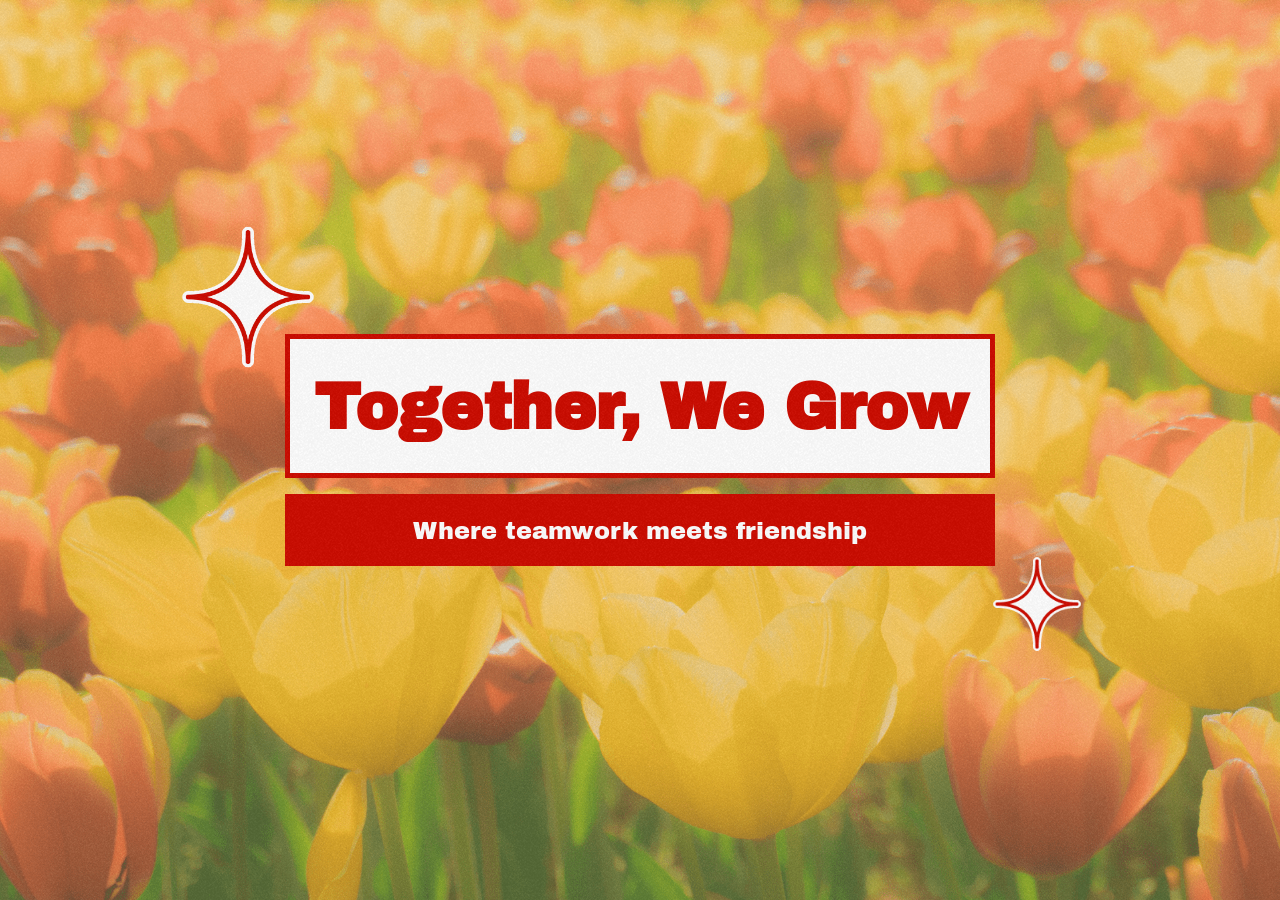
<file: 14042025/index.html>
<!DOCTYPE html>
<html lang="en">

<head>
  <meta charset="UTF-8">
  <meta name="viewport" content="width=device-width, initial-scale=1.0">
  <title>Welcome to our Portfolio</title>
  <link rel="apple-touch-icon" sizes="180x180" href="./apple-touch-icon.png">
  <link rel="icon" type="image/png" sizes="32x32" href="./favicon-32x32.png">
  <link rel="icon" type="image/png" sizes="16x16" href="./favicon-16x16.png">
  <link rel="manifest" href="./site.webmanifest">
  <link rel="preconnect" href="https://fonts.googleapis.com">
  <link rel="preconnect" href="https://fonts.gstatic.com" crossorigin>
  <link
    href="https://fonts.googleapis.com/css2?family=Poppins:ital,wght@0,100;0,200;0,300;0,400;0,500;0,600;0,700;0,800;0,900;1,100;1,200;1,300;1,400;1,500;1,600;1,700;1,800;1,900&display=swap"
    rel="stylesheet">
  <link rel="stylesheet" href="./assets/css/style.css">
  <link rel="stylesheet" href="./assets/css/splash.css">
  <style>
    .fade-down {
      opacity: 0;
      transform: translateY(50px);
      transition: opacity 1s ease, transform 1s ease;
    }

    .show {
      opacity: 1 !important;
    }
  </style>
</head>

<body>
  <span class="sr-only" href="https://github.com/lazuee">Lazuee</span>
  <div class="bg"></div>
  <div class="splash">
    <div>
      <div class="content">
        <h1>Together, We Grow</h1>
        <p>Where teamwork meets friendship</p>
      </div>
    </div>
  </div>
  <script>
    const gotoHome = () => window.location.replace('home.html');
    if (sessionStorage.getItem('visit')) gotoHome();
    else {
      document.addEventListener('DOMContentLoaded', () => {
        const splash = document.querySelector('.splash');
        splash.classList.add('show');
        setTimeout(() => {
          splash.classList.remove('show');
          splash.classList.add('fade-down');
          setTimeout(gotoHome, 500);
        }, 5_000);
      });
    }
  </script>
</body>

</html>
</file>
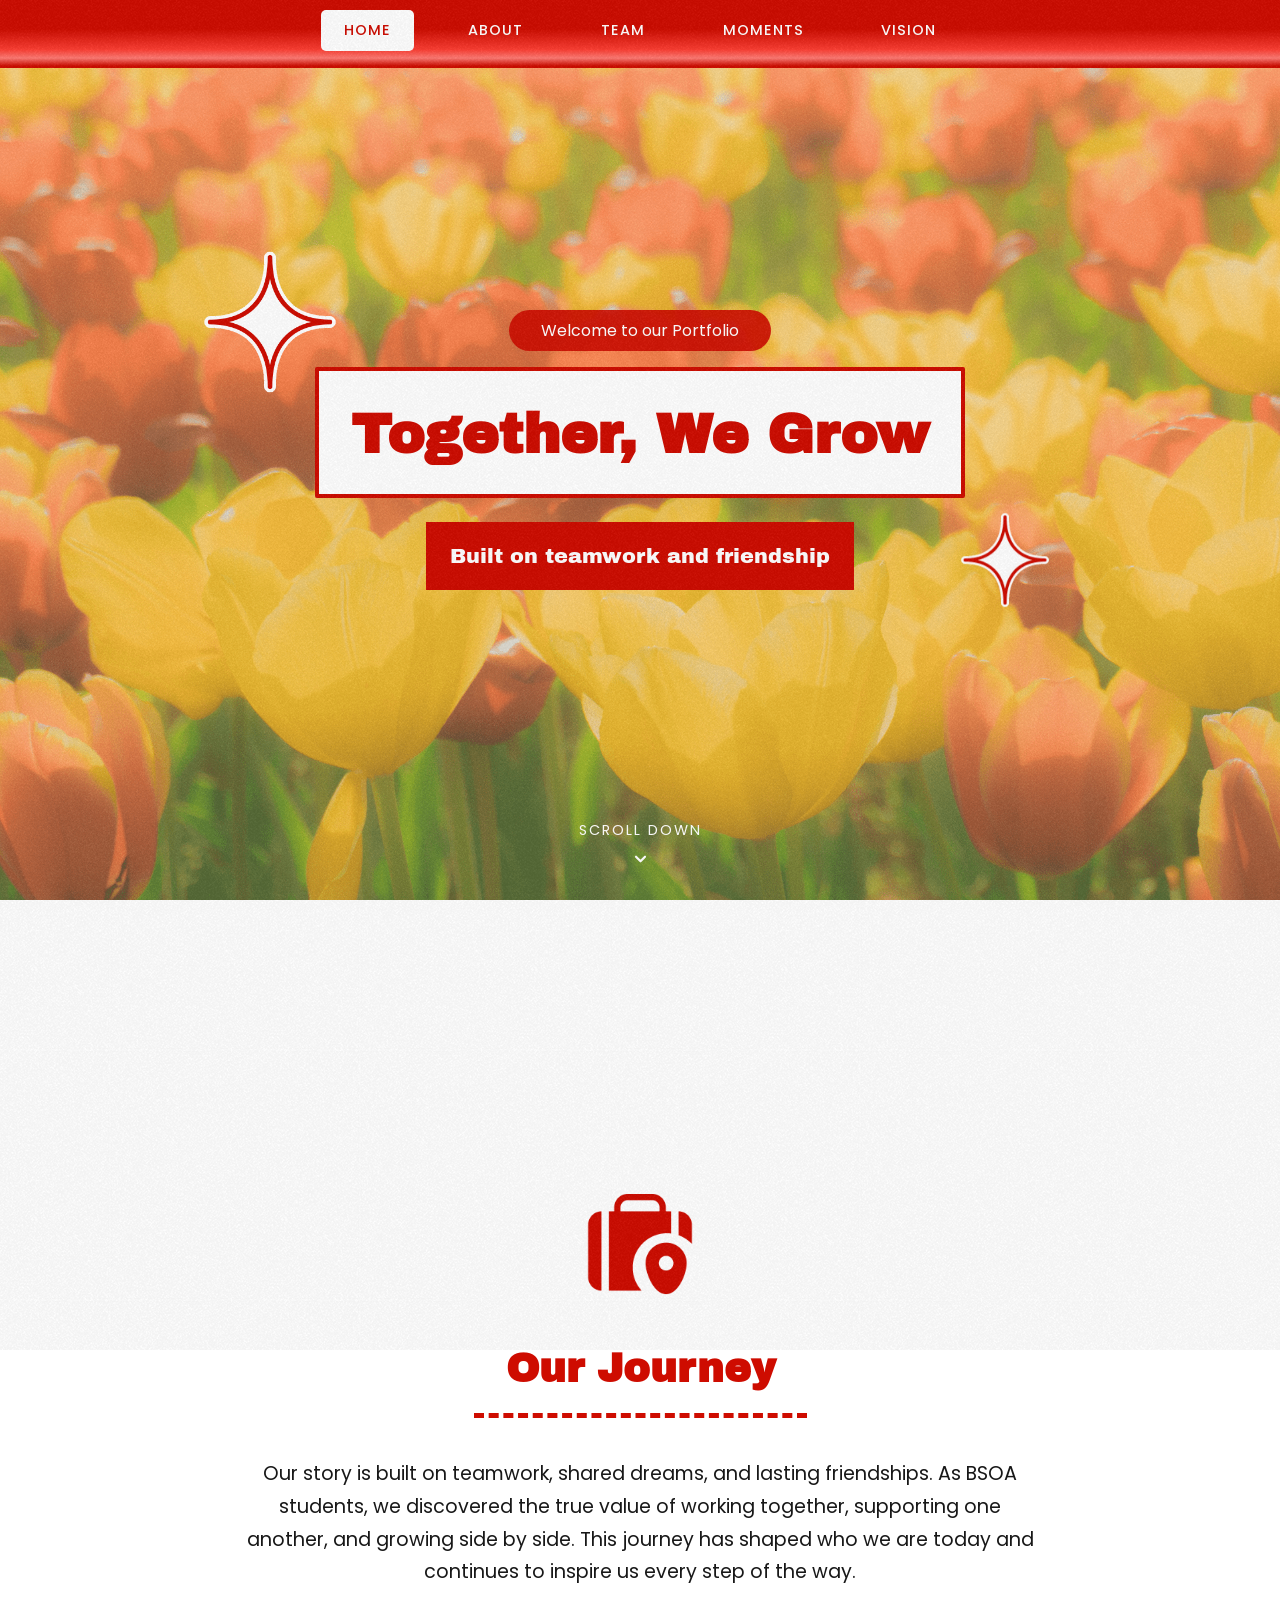
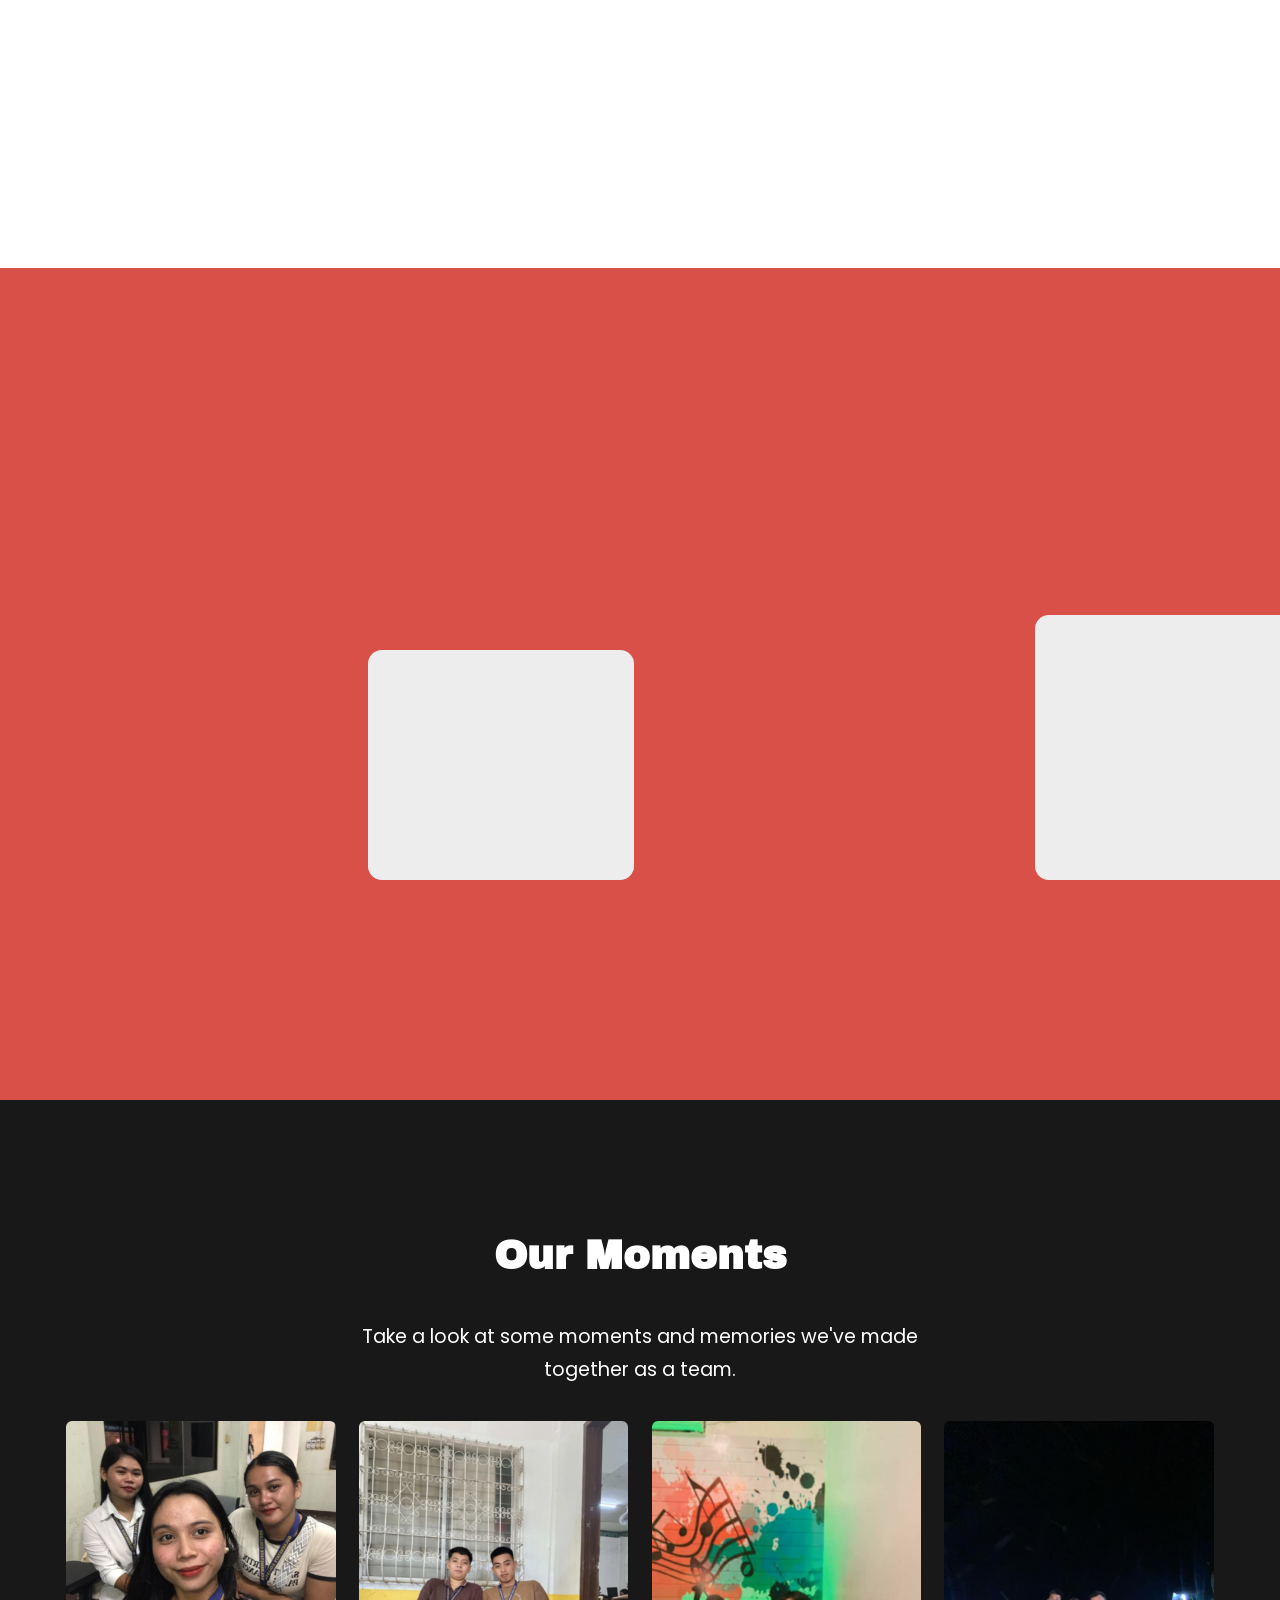
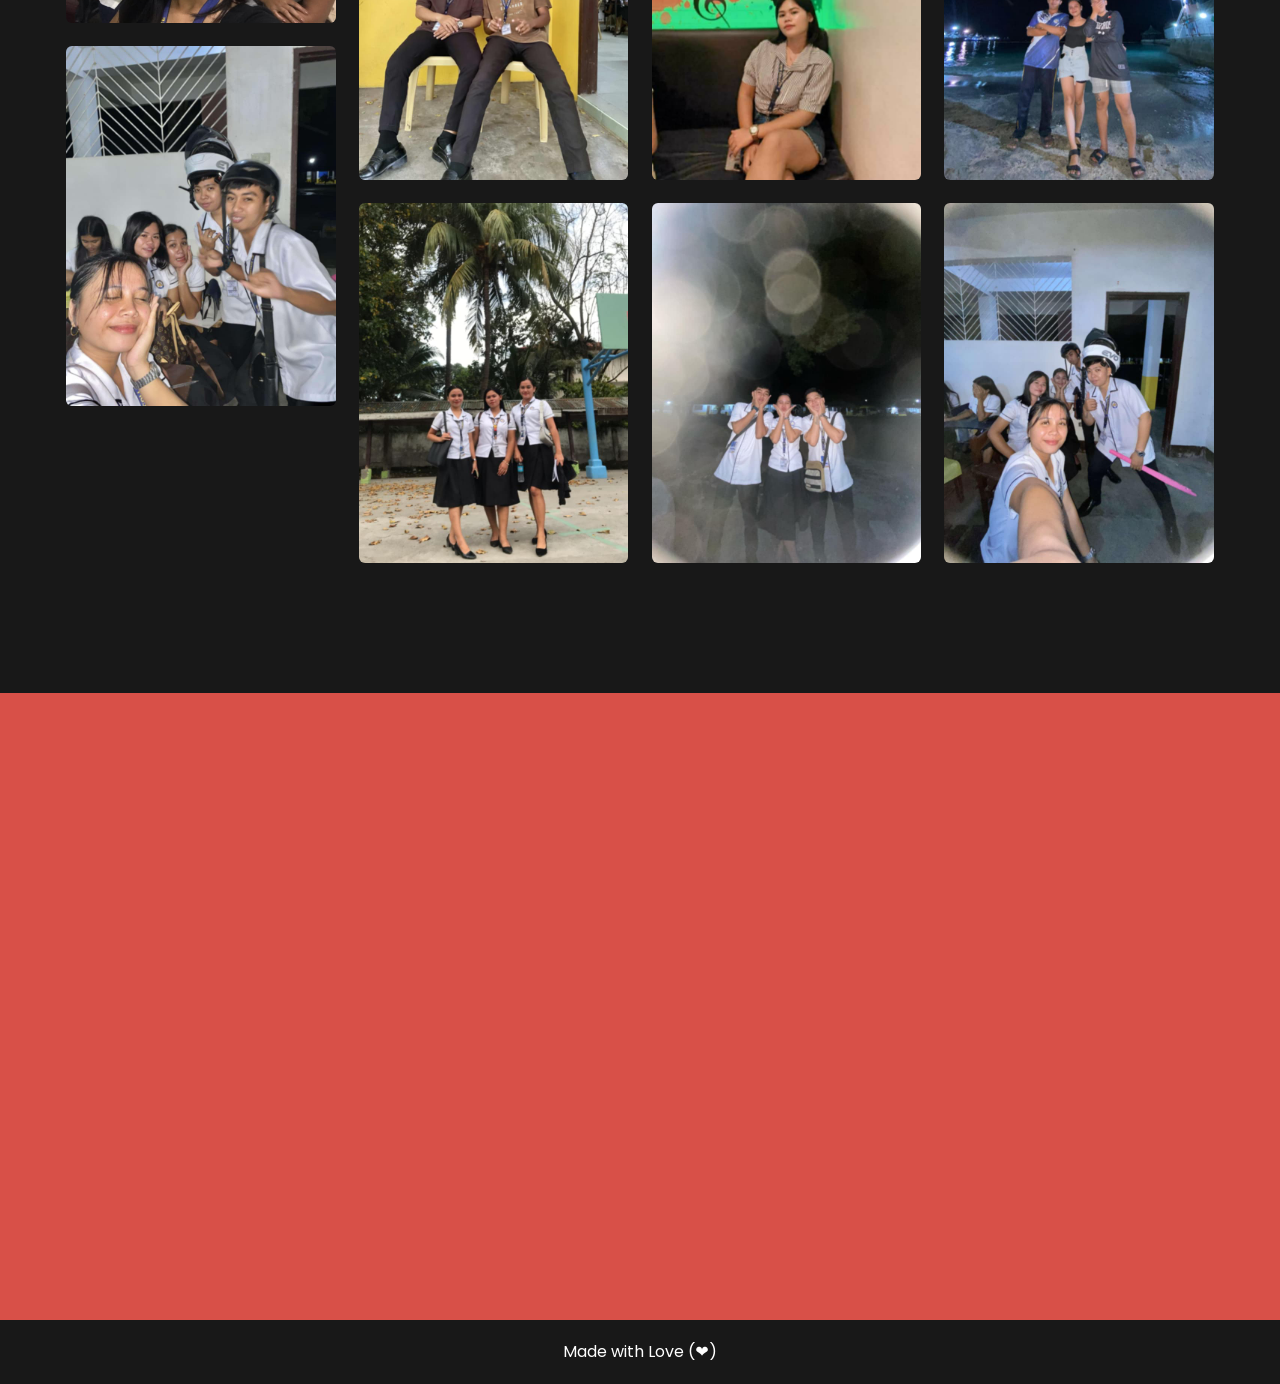
<file: 14042025/home.html>
<!DOCTYPE html>
<html lang="en">

<head>
  <meta charset="UTF-8">
  <meta name="viewport" content="width=device-width, initial-scale=1.0">
  <title>Our Portfolio</title>
  <link rel="apple-touch-icon" sizes="180x180" href="./apple-touch-icon.png">
  <link rel="icon" type="image/png" sizes="32x32" href="./favicon-32x32.png">
  <link rel="icon" type="image/png" sizes="16x16" href="./favicon-16x16.png">
  <link rel="manifest" href="./site.webmanifest">
  <link rel="preconnect" href="https://fonts.googleapis.com">
  <link rel="preconnect" href="https://fonts.gstatic.com" crossorigin>
  <link
    href="https://fonts.googleapis.com/css2?family=Poppins:ital,wght@0,100;0,200;0,300;0,400;0,500;0,600;0,700;0,800;0,900;1,100;1,200;1,300;1,400;1,500;1,600;1,700;1,800;1,900&display=swap"
    rel="stylesheet">
  <link rel="stylesheet" href="./assets/css/style.css">
  <link rel="stylesheet" href="./assets/css/home.css">
  <style>
    .fade-in {
      opacity: 0;
      animation: fadeIn 0.5s ease-in forwards;
    }

    .show {
      opacity: 1 !important;
    }
  </style>
</head>

<body>
  <div class="bg"></div>
  <div class="home">
    <div id="main">
      <main>
        <section class="banner">
          <header>
            <nav>
              <ul>
                <li class="active"><a href="#home"><span>Home</span></a></li>
                <li><a href="#about"><span>About</span></a></li>
                <li><a href="#members"><span>Team</span></a></li>
                <li><a href="#gallery"><span>Moments</span></a></li>
                <li><a href="#vision"><span>Vision</span></a></li>
              </ul>
            </nav>
          </header>
          <div class="overlay">
            <div>
              <span>Welcome to our Portfolio</span>
              <div>
                <h1>Together, We Grow</h1>
                <p>Built on teamwork and friendship</p>
              </div>
            </div>

            <p class="scroll-indicator">
              <span>Scroll Down</span>
              <img src="./assets/img/chevron-down.svg" height="18" />
            </p>
          </div>
        </section>
        <section id="about">
          <div>
            <img src="./assets/img/journey.png" height="130" />
            <h2>Our Journey</h2>
            <p>Our story is built on teamwork, shared dreams, and lasting friendships. As BSOA students, we
              discovered the true value of working together, supporting one another, and growing side by side. This
              journey has shaped who we are today and continues to inspire us every step of the way.</p>
          </div>
        </section>
        <section id="members">
          <div>
            <div>
              <h2>Meet Our Team</h2>
              <p>We are a group of passionate and determined students, each bringing our own strengths, dreams, and
                personalities.</p>
            </div>
            <div id="team-container" style="display: block;width: 100%;">
              <div class="list">
                <div id="team-list"></div>
              </div>
              <nav>
                <ul id="team-link"></ul>
              </nav>
            </div>
          </div>
        </section>

        <section id="gallery">
          <div>
            <h2>Our Moments</h2>
            <p>Take a look at some moments and memories we've made together as a team.</p>
            <div>
              <div id="gallery-list"></div>
            </div>
          </div>
        </section>
        <section id="vision">
          <div>
            <h2>Our Vision</h2>
            <p>We aim to become the best versions of ourselves — strong, passionate, and driven individuals. We want to
              grow, learn, and achieve our dreams while inspiring others to do the same.

              As a group, we believe in hard work, positivity, and supporting each other. We see a future where we reach
              our goals and make a difference in our own ways.
            </p>
          </div>
        </section>
        <footer>
          <span>Made with Love (❤️)</span>
        </footer>
      </main>
    </div>
  </div>
  <a class="sr-only" href="https://github.com/lazuee">Lazuee</a>
  <script>
    document.addEventListener('DOMContentLoaded', () => {
      const show = (className) => {
        document.getElementById('main').classList.add(className);
      }
      if (sessionStorage.getItem('visit')) show("show");
      else setTimeout(() => show("fade-in"), 1000);

      // uncomment this to prevent splash on index
      // sessionStorage.setItem('visit', 'true');
    });
  </script>
  <script>
    const data = [
      {
        name: "Dayline Tribunalo Salmile",
        age: 24,
        sex: "Female",
        address: "Glan, Sarangani Province",
        email: "salmiledayline9@gmail.com",
        motto: "Never expect, never assume",
        passion: "I want to travel all over the world",
        hobbies: "Cooking & eating, singing, dancing",
        photo: "salmile.jpg"
      },
      {
        name: "Gwen H. Lucero",
        age: 20,
        sex: "Female",
        address: "Changco Phase 1-B, Barangay Bawing, General Santos City",
        email: "gwenlucero159@gmail.com",
        motto: "Every failure is a step to success",
        passion: "Helping others, becoming a successful person and businesswoman",
        hobbies: "Sleeping, adventures, watching videos on social media, gossiping with friends, singing",
        photo: "lucero.jpg"
      },
      {
        name: "Rea A. Jusay",
        age: 24,
        sex: "Female",
        address: "Malungon, Sarangani Province",
        email: "reajusay26@gmail.com",
        motto: "Start your day with positive thinking",
        passion: "An open mindset",
        hobbies: "Traveling, cooking, etc.",
        photo: "jusay.jpg"
      },
      {
        name: "Renz Conrad Pabunita",
        age: 21,
        sex: "Male",
        address: "Purok Perales, Barangay Sinawal, General Santos City",
        email: "renzconradpabunita@gmail.com",
        motto: "Sometimes you win, sometimes you learn",
        passion: "Achieving my goals, traveling to favorite places, hanging out with friends",
        hobbies: "Cooking, hiking, basketball, billiards",
        photo: "renz.jpg"
      },
      {
        name: "Rheyann Remonde",
        age: 22,
        sex: "Male",
        address: "Purok Perales, Barangay Sinawal, General Santos City",
        email: "rheyannremonde@gmail.com",
        motto: "It is never too late to be what you might have been",
        passion: "Building strong romantic, family, and friendship bonds",
        hobbies: "Motorsports and billiards",
        photo: "rheyan.jpg"
      }
    ];

    const memberList = document.getElementById('team-list');
    const memberLink = document.getElementById('team-link');
    for (let i = 0; i < data.length; i++) {
      const member = data[i];
      const profile = document.createElement('a');
      profile.id = `team${i}`;
      profile.innerHTML = `
          <div>
          <div>
          <div class="profile" style="background-image: url('${member.photo ? "./assets/img/users/" + member.photo : "./assets/img/no-image.svg"}');"></div>
          </div>
          <div><h2>${member.name}</h2>
      <div>
      <p><strong>Age</strong> <span>${member.age}</span></p>
      <p><strong>Email</strong> <span>${member.email}</span></p>
      <p><strong>Address</strong> <span>${member.address}</span></p>
      <p><strong>Motto</strong> <span>${member.motto}</span></p>
      <p><strong>Passion</strong> <span>${member.passion}</span></p>
      </div>
          </div>
          </div>
        `;
      memberList.appendChild(profile);

      const li = document.createElement('li');
      if (i === 0) li.classList.add('active');
      li.innerHTML = `<a href="#team${i}"><span>${member.name.split(' ')[0]}</span></a>`;
      memberLink.appendChild(li);
    }
    const links = document.querySelectorAll('#team-link li');
    links.forEach((li, index) => {
      li.querySelector('a').addEventListener('click', () => {
        links.forEach(link => link.classList.remove('active'));
        li.classList.add('active');

        const target = document.getElementById(`team${index + 1}`);
        if (target) {
          memberList.scrollTo({
            left: 0,
            behavior: 'smooth'
          });
        }
      });
    });

  </script>
  <script>
    const imgs = ["3f540adf-1450-4242-9104-f1732d1d50e2.jpg", "87a9c3d5-a762-4a09-88ab-2309e6a5cc91.jpg", "509a88a0-1322-4b06-9e4d-3f98b0cb5813.jpg",
      "6178d909-fb7d-43ef-ac4c-9a58fb2c1fe3.jpg", "803580a5-2435-4b4c-b5db-8de9988c0da0.jpg", "e332d49e-2eba-456f-ae0f-18f1e1b15c28.jpg",
      "e02816a9-a50c-4745-83f9-caf7373fe87c.jpg", "eb4c69e8-b062-4747-9df4-f886f759e977.jpg"
    ].map((href) => `./assets/img/gallery/${href}`);
    const gallery = document.getElementById('gallery-list');
    imgs.forEach(href => {
      if (href.endsWith('.png') || href.endsWith('.jpg')) {
        const img = document.createElement('img');
        img.src = href;
        img.alt = 'Gallery Image';
        gallery.appendChild(img);
      }
    });
  </script>
</body>

</html>
</file>
<file: 14042025/assets/css/style.css>
@font-face {
  font-family: 'Archivo Black';
  font-style: normal;
  font-display: swap;
  font-weight: 400;
  src: local('Archivo Black'),
    url('../fonts/ArchivoBlack-Regular.woff2') format('woff2'),
    url('../fonts/ArchivoBlack-Regular.woff') format('woff');
}

@font-face {
  font-family: 'Archivo Black';
  font-style: italic;
  font-display: swap;
  font-weight: 400;
  src: local('Archivo Black'),
    url('../fonts/ArchivoBlack-Italic.woff2') format('woff2'),
    url('../fonts/ArchivoBlack-Italic.woff') format('woff');
}

:root {
  --font-regular: 400;
  --font-medium: 500;
  --font-semibold: 600;
  --font-bold: 700;

  --accent-1: 206, 12, 0;
  --accent-2: #181818;
  --accent-3: #646464;
}

* {
  margin: 0;
  padding: 0;
  scroll-behavior: smooth;
}

*,
*::before,
*::after {
  box-sizing: border-box;
}

.sr-only {
  clip: rect(0, 0, 0, 0);
  white-space: nowrap;
  border-width: 0;
  width: 1px;
  height: 1px;
  margin: -1px;
  padding: 0;
  position: absolute;
  overflow: hidden;
}

body {
  font-family: "Poppins", sans-serif, system-ui, -apple-system;
  font-weight: 400;
  background: #efefef;

  -webkit-font-smoothing: antialiased;
  -moz-osx-font-smoothing: grayscale;

  margin: 0;
  padding: 0;
  background-image: url('../img/flower.png');
  background-size: cover;
  background-position: center;
  background-repeat: no-repeat;
  background-attachment: fixed;
  min-height: 100vh;
  background-color: #f0f0f0;
}


body::-webkit-scrollbar-track {
  background-color: transparent;
}

body::-webkit-scrollbar-thumb {
  background-color: rgba(var(--accent-1), 0.5);
  opacity: 0.5;
  border-radius: 9px;
  transition: all ease-in-out 700ms;
}

body::-webkit-scrollbar-thumb:hover {
  background-color: white;
}

body::-webkit-scrollbar {
  background-color: rgb(var(--accent-1));
  padding: 0 0.5rem;
  height: 24px;
}

@media (max-width: 768px) {
  body {
    background-attachment: scroll;
  }
}

p {
  line-height: 1.7;
}

h1,
h2,
h3 {
  font-weight: var(--font-semibold);
}

strong,
.bold {
  font-weight: var(--font-bold);
}

.btn,
button {
  font-weight: var(--font-medium);
}

.bg {
  position: fixed;
  z-index: 999;
  top: -50%;
  left: -50%;
  right: -50%;
  bottom: -50%;
  width: 150%;
  height: 200vh;
  background: url(../img/noise.webp) repeat;
  background-repeat: repeat;
  opacity: .7;
  visibility: visible;
  pointer-events: none;
  display: block;
}

@keyframes float-rotate {

  0%,
  100% {
    transform: translateY(0) rotate(0deg) scale(1);
  }

  40% {
    transform: translateY(-10px) rotate(-10deg) scale(1.05);
  }
}

@keyframes float-drift {
  0% {
    transform: translate(0, 0) rotate(0deg);
  }

  33% {
    transform: translate(-5px, -10px) rotate(3deg);
  }

  66% {
    transform: translate(5px, -15px) rotate(-3deg);
  }

  100% {
    transform: translate(0, 0) rotate(0deg);
  }
}

@keyframes fadeInUp {
  from {
    opacity: 0;
    transform: translateY(20px);
  }

  to {
    opacity: 1;
    transform: translateY(0);
  }
}

.scroll-indicator {
  position: absolute;
  bottom: 2rem;
  left: 50%;
  transform: translateX(-50%);
  display: flex;
  flex-direction: column;
  align-items: center;
  gap: 0.5rem;
  color: white;
  animation: bounce 2s infinite;
}

.scroll-indicator span {
  font-size: 0.9rem;
  letter-spacing: 2px;
  text-transform: uppercase;
}

.scroll-indicator i {
  font-size: 1.2rem;
}


@keyframes bounce {

  0%,
  20%,
  50%,
  80%,
  100% {
    transform: translateY(0) translateX(-50%);
  }

  40% {
    transform: translateY(-10px) translateX(-50%);
  }

  60% {
    transform: translateY(-5px) translateX(-50%);
  }
}
</file>
<file: 14042025/assets/css/splash.css>
.splash {
  height: 100vh;
  display: flex;
  justify-content: center;
  align-items: center;
  overflow: hidden;

  opacity: 0;

  >div {
    text-align: center;
    padding: 2rem;
    max-width: 800px;
    position: relative;
    overflow: visible;

    >::before {
      content: "";
      position: absolute;
      top: -80px;
      left: -80px;
      width: 150px;
      height: 150px;
      background: url("../img/stars.png") center/contain no-repeat;
      z-index: 1;
      animation: float-rotate 3s ease-in-out infinite;
    }

    >::after {
      content: "";
      position: absolute;
      bottom: -56px;
      right: -60px;
      width: 100px;
      height: 100px;
      background: url("../img/stars.png") center/contain no-repeat;
      z-index: 1;
      animation: float-drift 8s ease-in-out infinite 1s;
    }
  }

  .content {
    font-family: "Archivo Black", sans-serif;

    >h1 {
      opacity: 0;
      animation: fadeInUp 1s ease-out forwards;
      border: 5px solid rgba(var(--accent-1), 1);
      background-color: white;
      font-size: 4rem;
      color: rgba(var(--accent-1), 1);
      padding: 1.5rem;
      margin-bottom: 1rem;
      font-weight: 700;
      letter-spacing: -0.5px;
    }

    >p {
      opacity: 0;
      transform: translateY(20px);
      animation: fadeInUp 1s ease-out 1s forwards;
      font-size: 1.5rem;
      color: white;
      background-color: rgba(var(--accent-1), 1);
      padding: 1rem 0;
      font-weight: 500;
    }
  }
}

@media (max-width: 768px) {
  .splash {
    >div {
      >::before {
        top: -50px;
        left: -50px;
        width: 100px;
        height: 100px;
      }

      >::after {
        bottom: 30px;
        right: -30px;
        width: 80px;
        height: 80px;
      }
    }

    .content {
      >h1 {
        font-size: 2.5rem;
        padding: 1rem;
      }

      >p {
        font-size: 1.2rem;
      }
    }
  }
}

@media (max-width: 480px) {
  .splash {
    .content {
      >h1 {
        font-size: 2rem;
        margin-bottom: 0.5rem;
      }

      >p {
        font-size: 1rem;
      }
    }
  }
}
</file>
<file: 14042025/assets/css/home.css>
:root {
  --header-size: 68px;
  --profile-size: 320px;
  --gallery-space: 1.2rem;
}

.home {
  display: flex;
  flex-direction: row;
  position: relative;

  >#main {
    opacity: 0;
  }

  >#main {
    width: 100%;
    height: 100%;
    background-color: transparent;
    display: flex;
    flex-direction: column;
    position: relative;
    overflow-x: hidden;

    >.main {
      >section {
        width: 100%;
        height: 100%;
        position: relative;
        overflow: hidden;
      }
    }
  }
}

.banner {
  height: 100vh;
  background-image: url(../img/flower.png);
  background-size: cover;
  background-position: center;
  background-repeat: no-repeat;
  background-attachment: fixed;
  position: relative;

  >header {
    height: var(--header-size);
    background-color: rgba(var(--accent-1), 1);
    background: linear-gradient(180deg, rgba(var(--accent-1), 1) 44%, rgba(252, 61, 50, 1) 75%, rgba(255, 122, 115, 1) 88%, rgba(var(--accent-1), 1) 100%);
    border-bottom: 2px solid rgba(var(--accent-1), 1);
    position: absolute;
    display: flex;
    top: 0;
    z-index: 5;
    width: 100%;
    align-items: center;

    >nav {
      display: flex;
      justify-content: center;
      width: 100%;
      max-width: 1200px;
      margin: 0 auto;

      >ul {
        display: flex;
        list-style: none;
        gap: 2rem;
        padding: 0;

        >li {
          >a {
            text-decoration: none;
            font-weight: 500;
            font-size: 0.9rem;
            text-transform: uppercase;
            letter-spacing: 1px;
            padding: 0;
            display: flex;
            height: var(--header-size);
            position: relative;
            align-items: center;

            >span {
              position: relative;
              top: -3px;
              padding: 0.5rem 1.3rem;
              border-radius: 5px;
              background-color: transparent;
              border: 2px solid transparent;
              color: white;
              transition: all ease-in-out 100ms;
            }
          }
        }


        >li.active>a>span {
          background-color: white;
          color: rgba(var(--accent-1), 1);
        }

        >li:not(.active)>a:hover>span {
          background-color: rgba(247, 165, 165, 0.5);
          border-color: white;
          color: white;
        }
      }
    }
  }

  >.overlay {
    position: absolute;
    top: 0;
    left: 0;
    width: 100%;
    height: 100%;
    background: linear-gradient(180deg, rgba(47, 10, 10, 0.8) 0%, rgba(47, 10, 10, 0.95) 100%);
    background: transparent;
    display: flex;
    align-items: center;
    justify-content: center;

    >div {
      position: relative;
      color: white;
      text-align: center;
      max-width: 800px;
      padding: 0 2rem;
      display: flex;
      flex-direction: column;
      gap: 1rem;
      align-items: center;
      animation: fadeInUp 1.2s ease-out forwards;

      >span {
        font-size: 1rem;
        padding: 0.5rem 2rem;
        border-radius: 50px;
        background-color: rgba(var(--accent-1), 0.9);
        color: white;
        backdrop-filter: blur(12px);
      }

      >div {
        position: relative;
        display: flex;
        flex-direction: column;
        gap: 1.5rem;
        font-family: "Archivo Black", sans-serif;
        align-items: center;

        >h1 {
          font-size: 3.5rem;
          padding: 1.5rem 2rem;
          border: 0.3rem solid rgba(var(--accent-1), 1);
          background-color: white;
          color: rgba(var(--accent-1), 1);
          border-radius: 2px;
          animation: fadeInUp 1.5s ease-out forwards;
        }

        >p {
          font-size: 1.3rem;
          padding: 1rem 1.5rem;
          background-color: rgba(var(--accent-1), 1);
          animation: fadeInUp 1.8s ease-out forwards;
        }
      }

      >div:before {
        content: "";
        position: absolute;
        top: -120px;
        left: -120px;
        width: 150px;
        height: 150px;
        background: url("../img/stars.png") center/contain no-repeat;
        z-index: 1;
        animation: float-rotate 3s ease-in-out infinite;
      }

      >div:after {
        content: "";
        position: absolute;
        bottom: -20px;
        right: -90px;
        width: 100px;
        height: 100px;
        background: url("../img/stars.png") center/contain no-repeat;
        z-index: 1;
        animation: float-drift 8s ease-in-out infinite 1s;
      }
    }
  }
}


#about {
  height: calc(100vh + var(--header-size));
  display: flex;
  flex-direction: column;
  align-items: center;
  justify-content: center;
  background-color: white;
  padding: 6rem 2rem;

  >div {
    max-width: 800px;
    display: flex;
    flex-direction: column;
    align-items: center;
    gap: 2rem;
    text-align: center;

    >h2 {
      font-family: "Archivo Black", sans-serif;
      color: rgba(var(--accent-1), 1);
      font-size: 2.5rem;
      padding: 0 2rem;
      padding-bottom: 1.2rem;
      margin-bottom: 0.5rem;
      border-bottom: 5px dashed rgba(var(--accent-1), 1);
    }

    >p {
      color: var(--accent-2);
      font-size: 1.2rem;
    }
  }
}

#members {
  height: 100%;
  display: flex;
  flex-direction: column;
  justify-content: center;
  background-color: rgba(var(--accent-1), 0.7);
  backdrop-filter: blur(16px);
  padding: 6rem 0;

  >div {
    position: relative;
    width: 100%;
    display: flex;
    align-items: center;
    flex-direction: column;
    gap: 2rem;

    >div:has(>h2) {
      position: absolute;

      >h2 {
        font-family: "Archivo Black", sans-serif;
        text-align: center;
        color: white;
        font-size: 2.5rem;
        padding: 0 2rem;
        margin-bottom: 0.5rem;
      }

      >p {
        color: white;
        text-align: center;
        max-width: 580px;
        font-size: 1.2rem;
      }
    }

    >#team-container {
      margin-top: 1rem;
      display: flex;
      flex-direction: column;

      >nav {
        display: flex;
        flex-direction: center;
        justify-content: center;
        width: 100%;
        height: 100%;

        >ul {
          display: flex;
          list-style: none;
          gap: 8px;
          padding: 0;

          >li {
            >a {
              text-decoration: none;
              font-weight: 500;
              font-size: 0.9rem;
              text-transform: uppercase;
              letter-spacing: 1px;
              padding: 0;
              display: flex;
              height: var(--header-size);
              position: relative;
              align-items: center;

              >span {
                position: relative;
                top: -4px;
                padding: 0.5rem 1.3rem;
                border-radius: 5px;
                background-color: transparent;
                border: 2px solid transparent;
                color: white;
                transition: all ease-in-out 100ms;
              }
            }
          }


          >li.active>a>span {
            background-color: white;
            color: rgba(var(--accent-1), 1);
          }

          >li:not(.active)>a:hover>span {
            background-color: rgba(247, 165, 165, 0.5);
            border-color: white;
            color: white;
          }
        }
      }

      >.list {
        position: relative;
        display: flex;
        overflow: auto hidden;

        &::-webkit-scrollbar-track,
        &::-webkit-scrollbar-thumb,
        &::-webkit-scrollbar {
          background-color: transparent;
        }

        >div {
          position: relative;
          margin-bottom: 2rem;
          display: flex;
        }

        >div>a>div {
          margin-top: 10rem;
        }

        >div>a:first-child {
          padding-left: 1.5rem;
        }

        >div>a:last-child {
          padding-right: 1.5rem;
        }

        >div>a:not(:first-child),
        >div>a:not(:last-child) {
          padding: 0 0.5rem;
        }

        >div>a>div {
          width: 100%;
          color: var(--accent-2);
          padding: 1.2rem;
          background-color: white;
          border: 3px solid rgba(var(--accent-1), 1);
          border-radius: 16px;
          display: flex;
          flex-direction: row;
          gap: 1rem;

          >div:has(.profile) {
            display: flex;
            flex-direction: column;
            gap: 1rem;

            >.profile {
              position: relative;
              overflow: hidden;
              background-size: cover;
              background-position: center;
              aspect-ratio: 1/1;
              height: var(--profile-size);
              min-width: var(--profile-size);
              border-radius: 16px;

              &::before {
                content: "";
                position: absolute;
                inset: 0;
                background: inherit;
                background-size: cover;
                background-position: center;
                transform: scale(1);
                transition: transform 0.4s ease;
                z-index: 0;
              }

              &:hover::before {
                transform: scale(1.1);
              }
            }

          }

          >div:has(strong) {
            height: var(--profile-size);
            width: 100%;
            display: flex;
            flex-direction: column;
            gap: 1rem;
            position: relative;

            >h2 {
              font-size: 500;
              padding-left: 0.5rem;
              font-size: 1.5rem;
              pointer-events: none;
              background-color: white;
            }

            >div {
              overflow: hidden scroll;
              position: relative;
              background-color: #ededed;
              border: 2px solid rgba(0, 0, 0, 0.17);
              padding: 1.2rem 12px;
              border-radius: 16px;
              transition: all linear 200ms;

              &:hover {
                background-color: #f4f4f4;
                border: 2px solid rgba(0, 0, 0, 0.1)
              }

              &::-webkit-scrollbar-track,
              &::-webkit-scrollbar {
                background-color: transparent;
              }

              >p {
                margin-right: 1.5rem;
                font-size: 1rem;

                strong {
                  padding-right: 0.2rem;
                  text-transform: uppercase;
                }
              }
            }
          }
        }
      }
    }
  }
}

#gallery {
  height: 100%;
  display: flex;
  flex-direction: column;
  justify-content: center;
  background-color: var(--accent-2);
  padding: 8rem 0;

  >div {
    position: relative;
    width: 100%;
    display: flex;
    align-items: center;
    flex-direction: column;
    gap: 2rem;

    >h2 {
      font-family: "Archivo Black", sans-serif;
      text-align: center;
      color: white;
      font-size: 2.5rem;
      padding: 0 2rem;
      margin-bottom: 0.5rem;
    }

    >p {
      color: white;
      text-align: center;
      max-width: 580px;
      font-size: 1.2rem;
    }

    >div {
      padding: 0 4rem;

      >#gallery-list {
        column-count: 1;
        column-gap: var(--gallery-space);
      }

      @media (min-width: 600px) {
        >#gallery-list {
          column-count: 2;
        }
      }

      @media (min-width: 900px) {
        >#gallery-list {
          column-count: 3;
        }
      }

      @media (min-width: 1200px) {
        >#gallery-list {
          column-count: 4;
        }
      }

      >#gallery-list img {
        width: 100%;
        height: auto;
        margin-bottom: var(--gallery-space);
        border-radius: 8px;
        display: block;
        break-inside: avoid;
        border: 2px solid transparent;
        transition: all 0.3s ease;

        &:hover {
          filter: brightness(1.3);
          background: rgba(255, 255, 255, 0.5);
          border: 2px solid white;
        }
      }
    }
  }
}

#vision {
  height: 100%;
  display: flex;
  flex-direction: column;
  align-items: center;
  justify-content: center;
  background-color: rgba(var(--accent-1), 0.7);
  backdrop-filter: blur(16px);
  padding: 12rem 3rem;

  >div {
    max-width: 840px;
    display: flex;
    flex-direction: column;
    align-items: center;
    gap: 2rem;
    text-align: center;

    >* {
      position: relative;
      top: -24px;
    }

    >h2 {
      font-family: "Archivo Black", sans-serif;
      color: white;
      font-size: 2.5rem;
      padding: 0 2rem;
      padding-bottom: 1.2rem;
      margin-bottom: 0.5rem;
    }

    >p {
      color: #efefef;
      font-size: 1.2rem;
    }
  }
}

@keyframes fadeIn {
  from {
    opacity: 0;
  }

  to {
    opacity: 1;
  }
}

footer {
  min-height: 64px;
  display: flex;
  align-items: center;
  justify-content: center;
  font-size: 1rem;
  background-color: var(--accent-2);
  color: white;
}
</file>
